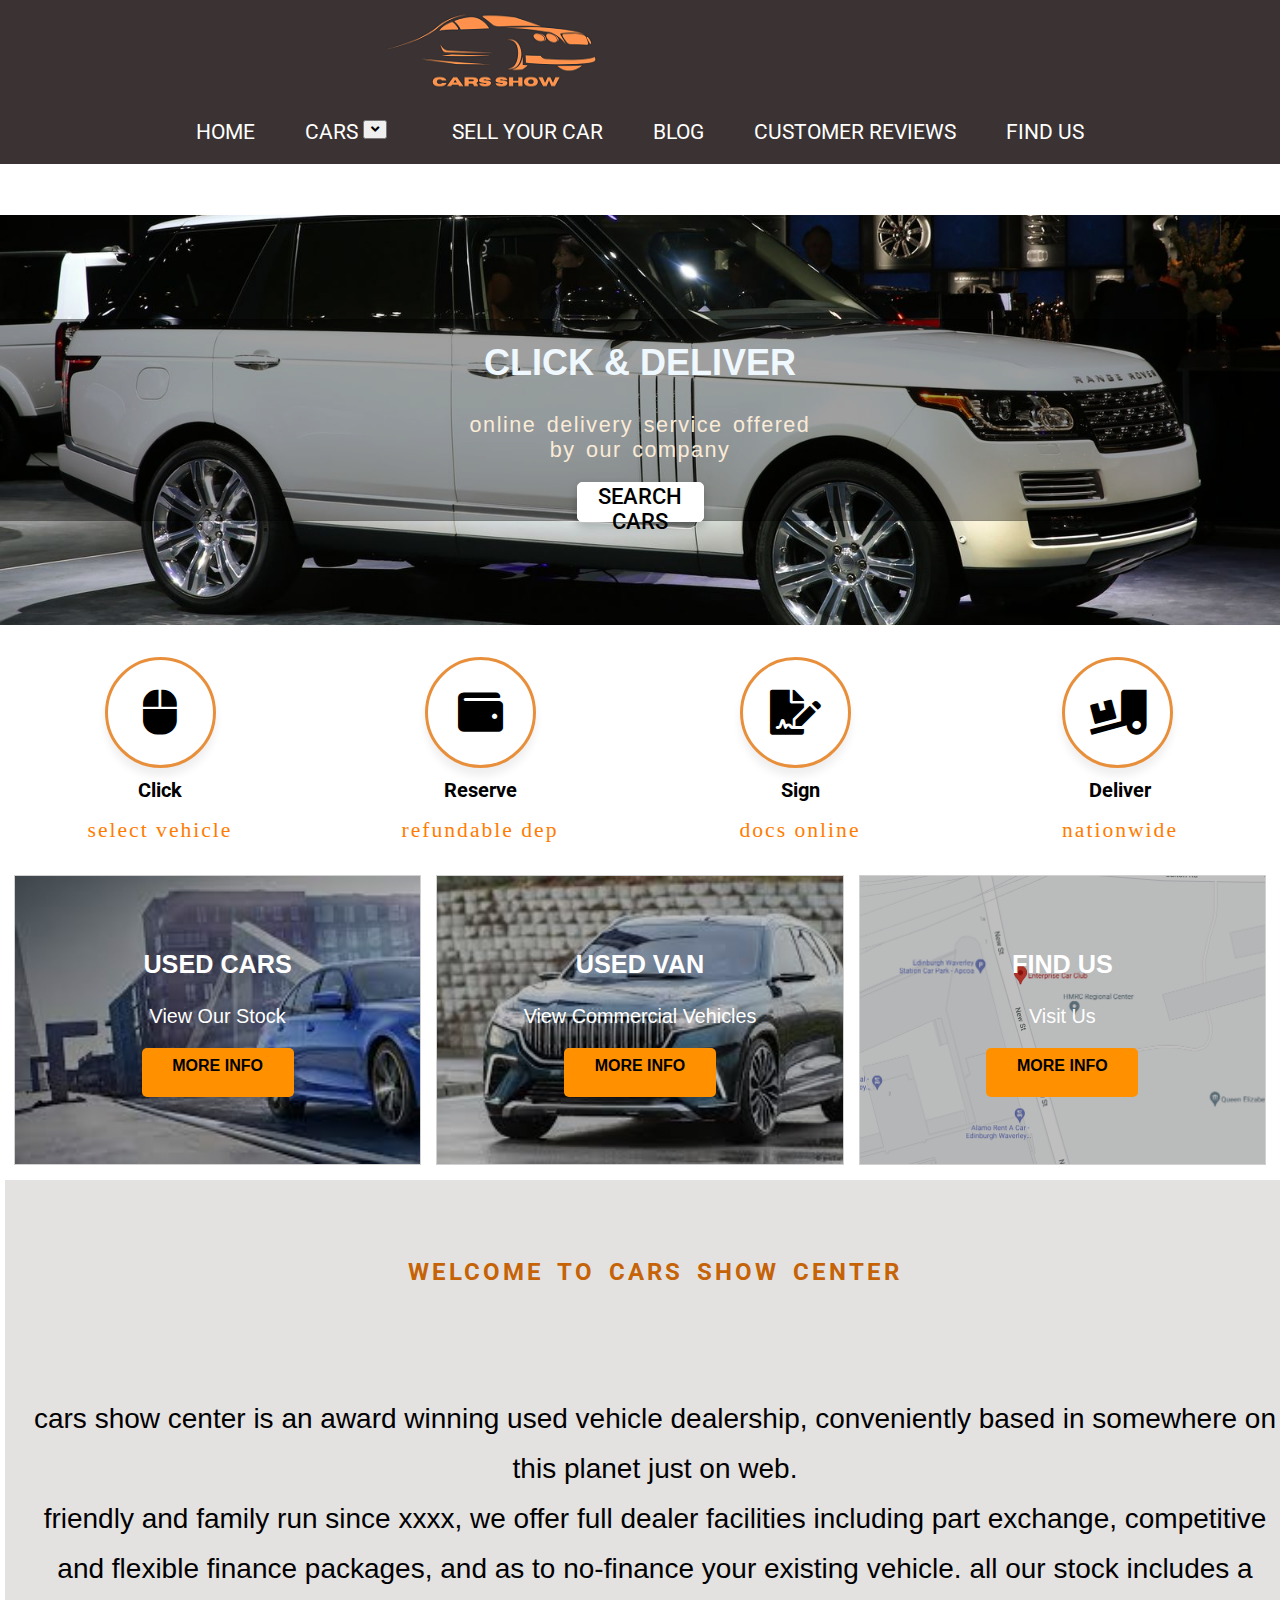
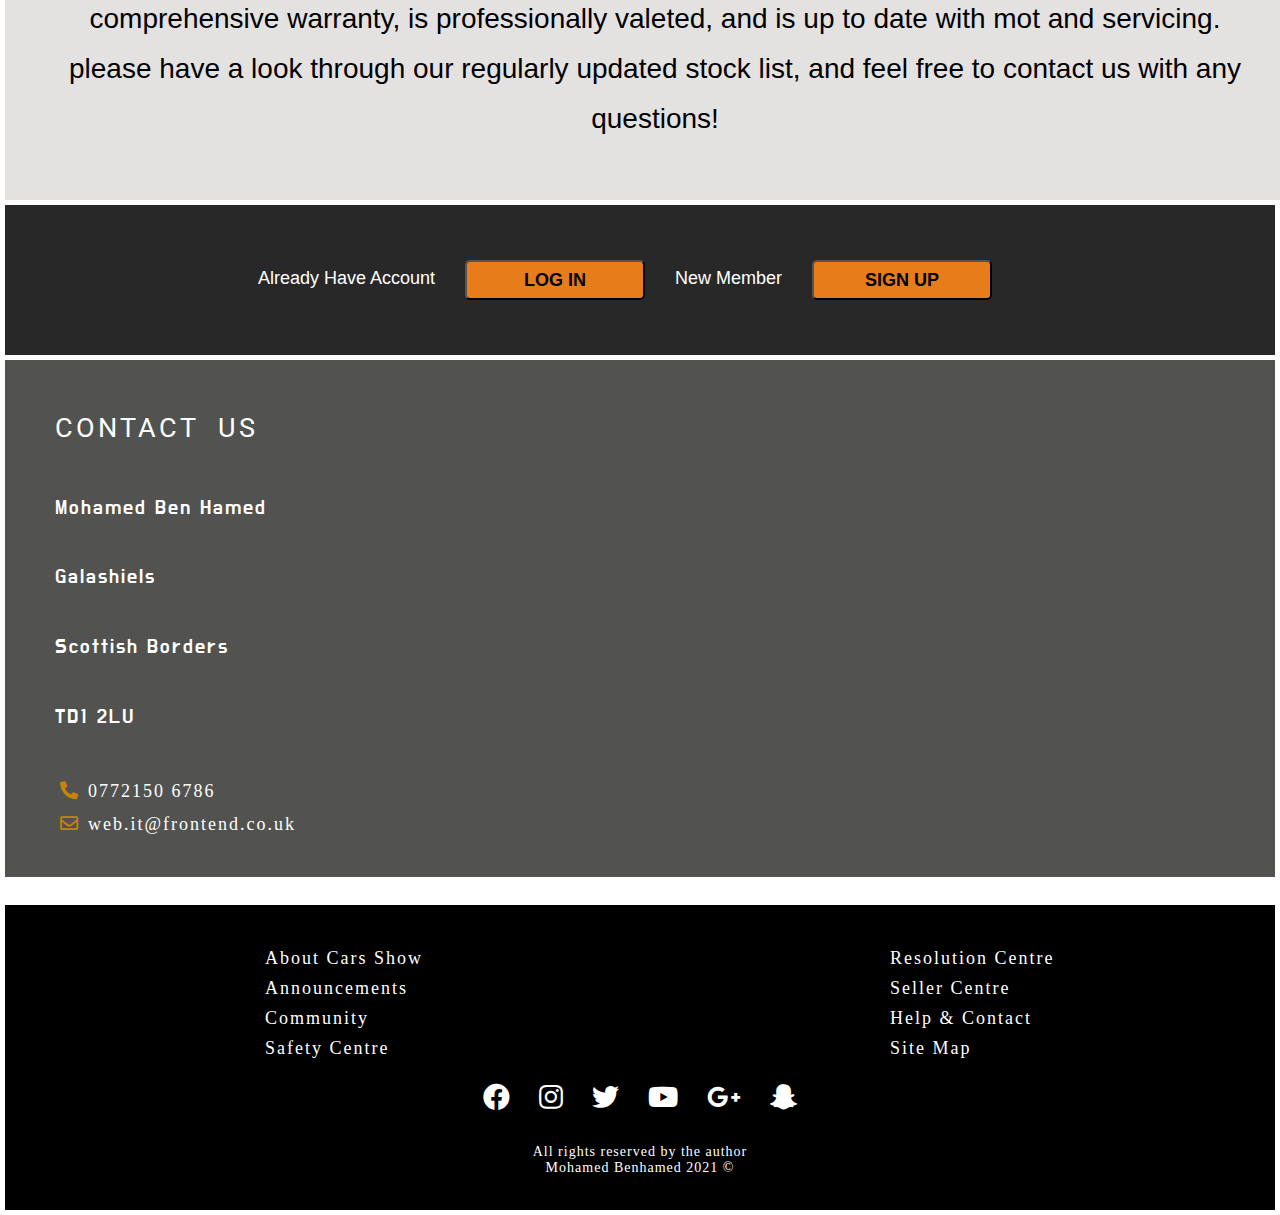
<file: index.html>
<!DOCTYPE html>
<html lang="en">
<head>
    <meta charset="UTF-8">
    <meta http-equiv="X-UA-Compatible" content="IE=edge">
    <meta name="viewport" content="width=device-width, initial-scale=1.0">
    <link rel="stylesheet" href="./style.css" type="text/css">
    <link rel="stylesheet" href="https://cdnjs.cloudflare.com/ajax/libs/font-awesome/5.15.2/css/all.min.css">
    <link rel="preconnect" href="https://fonts.gstatic.com">
    <link href="https://fonts.googleapis.com/css2?family=Roboto:wght@500&display=swap" rel="stylesheet">

    <link href="https://fonts.googleapis.com/css2?family=Roboto:wght@400&display=swap" rel="stylesheet">
    <link href="https://fonts.googleapis.com/css2?family=Roboto:wght@300&display=swap" rel="stylesheet">
    <link href="https://fonts.googleapis.com/css2?family=Roboto:wght@100&display=swap" rel="stylesheet">
    <link rel="preconnect" href="https://fonts.gstatic.com">
    <link href="https://fonts.googleapis.com/css2?family=Do+Hyeon&display=swap" rel="stylesheet">
    <script src="./script.js" defer></script>
    <title>cars-show</title>
</head>
<body>
    <div class="container" id="main-dv">
        <div class="header">
            <nav class="navbar">
                <div class="nav-top">
                    <img src="./img/logo.png" alt="logo">
                    <i class="fas fa-bars fa-2x" id="menu-btn"></i>
                </div>
                <ul class="nav-list" id="top-list">
                    <li>
                        <a href="./index.html">home</a>
                    </li>
                    <li class="car-drop">
                        <a href="#" class="car-btn">cars
                            <button class="fas fa-angle-down" id="show-cr"></button>
                        </a>
                        <div class="carlist" id="list-cr">
                            <a value="audi">audi</a>
                            <a value="bmw">bmw</a>
                            <a value="fiat">fiat</a>
                            <a value="ford">ford</a>
                            <a value="honda">honda</a>
                            <a value="kia">kia</a>
                            <a value="macedes-benz">marcedes-benz</a>
                            <a value="mini">mini</a>
                            <a value="mitsubishi">mitsubishi</a>
                            <a value="nissan">nissan</a>
                            <a value="peugeot">peugeot</a>
                            <a value="seat">seat</a>
                            <a value="suzuki">suzuki</a>
                            <a value="mazda">mazda</a>
                            <a value="vauxhall">vauxhall</a>
                            <a value="volkswagen">volkswagen</a> 
                        </div>
                    </li>
                    <li>
                        <a href="#contact">sell your car</a>
                    </li>
                    <li>
                        <a href="./blog.html">blog</a>
                    </li>
                    <li>
                        <a href="#">customer reviews</a>
                    </li>                    
                    <li>
                        <a href="#find-us">find us</a>
                    </li>  
                    <li>
                        <div class="top-conta">
                            <a href="tel">tel: 0xx87 6x7600</a>
                            <div class="top-icon">
                                <i class="fab fa-facebook fa-lg"></i>
                                <i class="fab fa-instagram fa-lg"></i>
                            </div>
                        </div>
                    </li>                  
                </ul>
            </nav>
        </div>
        <main class="content">
            <div class="mmain-top">
                <div class="linear"></div>
                <h1>click 	&#38; deliver</h1>
                <h2>online delivery service offered <br>by our company</h2>
                <button>
                    <a>search cars</a>
                </button>
            </div>
            <div class="big-icons">
                <div class="click">
                    <div class="circle">
                        <i class="fas fa-mouse"></i>
                    </div>
                    <div id="clik">
                        <h2>click</h2>
                        <span class="pref-col">select vehicle</span>
                    </div>
                </div>
                <div class="reserve">
                    <div class="circle">
                        <i class="fas fa-wallet"></i>
                    </div>
                    <div id="resv">
                        <h2>reserve</h2>
                        <span class="pref-col">refundable dep</span>
                    </div>
                </div>
                <div class="sign">
                    <div class="circle">
                        <i class="fas fa-file-signature"></i>
                    </div>
                    <div id="doc">
                        <h2>sign</h2>
                        <span class="pref-col">docs online</span>
                    </div>
                </div>
                <div class="deliver">
                    <div class="circle">
                        <i class="fas fa-truck-loading"></i>
                    </div>
                    <div id="delv">
                        <h2>deliver</h2>
                        <span class="pref-col">nationwide</span>
                    </div>
                </div>
            </div>
            <div class="cards-box">
                <div class="used-c bbackgg">
                    <h1>used cars</h1>
                    <p>view our stock</p>
                    <div class="more-info">
                        <a href="">more info</a>
                    </div>
                </div>
                <div class="used-v bbackgg">
                    <h1>used van</h1>
                    <p>view commercial vehicles</p>
                    <div class="more-info">
                        <a href="">more info</a>
                    </div>
                </div>
                <div class="find bbackgg" id="find-us">
                    <h1>find us</h1>
                    <p>visit us</p>
                    <div class="more-info">
                        <a href="">more info</a>
                    </div>
                </div>
            </div>
            <div class="about-us" id="about">
                <div class="top-ab">
                    <h1>welcome to cars show center</h1>
                </div>
                <div class="butt-ab">
                    <p>cars show center  is an award winning used vehicle dealership, conveniently based in somewhere on this planet just on web.<br>
                        friendly and family run since xxxx, we offer full dealer facilities including part exchange, competitive and flexible finance packages, and as to no-finance your existing vehicle. all our stock includes a comprehensive warranty, is professionally valeted, and is up to date with mot and servicing.<br>
                        please have a look through our regularly updated stock list, and feel free to contact us with any questions!</p>
                </div>
            </div>
            <div class="logsign">
                <p>already have account</p>
                <div class="log-in">
                    <button><a href="./sign.html" target="_blank">log in</a></button>
                </div>
                <p>new member</p>
                <div class="sign-up">
                    <button><a href="./sign.html" target="_blank">sign up</a></button>
                </div>
            </div>
            <div class="contact" id="author">
                <h1>contact us</h1>
                <p>mohamed ben hamed</p>
                <p>galashiels</p>
                <p>scottish borders</p>
                <p>td1 2lu</p>
                <div id="tel-pre">
                    <i class="fas fa-phone-alt"></i>
                    <a href="">0772150 6786</a>
                </div>
                <div id="eemail">
                    <i class="far fa-envelope"></i>
                    <a href="">web.it@frontend.co.uk</a>
                </div>
            </div>
        </main>
        <footer class="buttom-dv">
            <div class="refer-link">
                <ul>
                    <li>
                        <a href="">about cars show</a>
                    </li>
                    <li>
                        <a href="">announcements</a>
                    </li>
                    <li>
                        <a href="">community</a>
                    </li>
                    <li>
                        <a href="">safety centre</a>
                    </li>    
                </ul>
                <ul>
                    <li>
                        <a href="">resolution centre</a>
                    </li>
                    <li>
                        <a href="">seller centre</a>
                    </li>
                    <li>
                        <a href="">help &#38; contact</a>
                    </li>
                    <li>
                        <a href="">site map</a>
                    </li>    
                </ul>
            </div>
            <div class="med-link">
                <i class="fab fa-facebook fa-xs"></i>
                <i class="fab fa-instagram fa-xs"></i>
                <i class="fab fa-twitter fa-xs"></i>
                <i class="fab fa-youtube fa-xs"></i>
                <i class="fab fa-google-plus-g fa-xs"></i>
                <i class="fab fa-snapchat-ghost fa-xs"></i>
            </div>
            <div class="rights">
                <p>all rights reserved by the author <br><a href="#author">mohamed benhamed</a> 2021 &#169;</p>
            </div>
        </footer>
    </div>
</body>
</html>
</file>
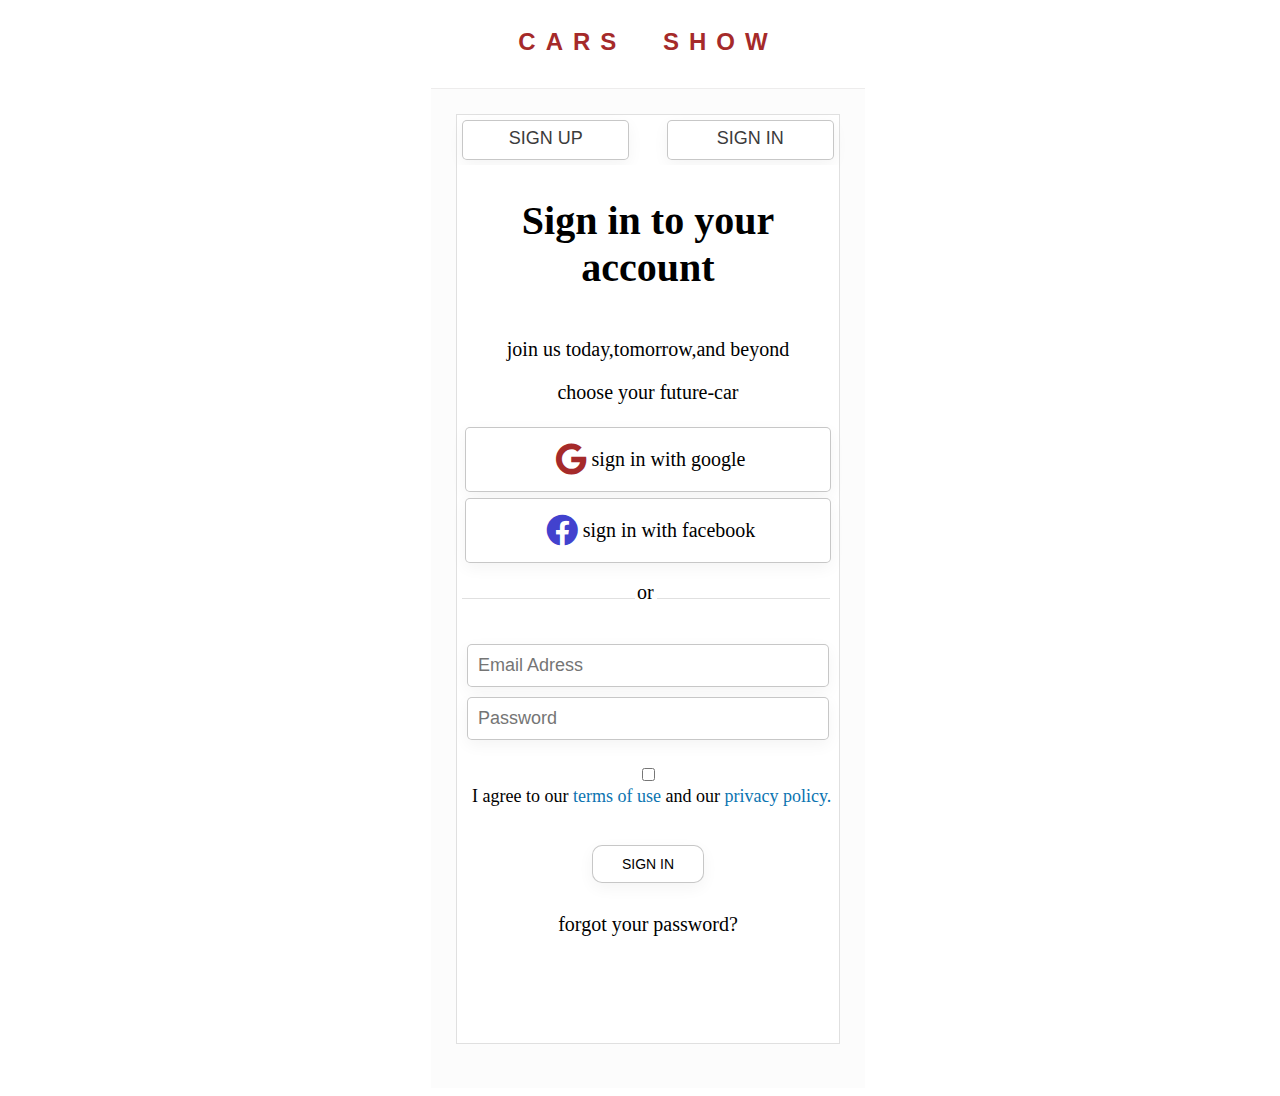
<file: sign.html>
<!DOCTYPE html>
<html lang="en">
<head>
    <meta charset="UTF-8">
    <meta http-equiv="X-UA-Compatible" content="IE=edge">
    <meta name="viewport" content="width=device-width, initial-scale=1.0">
    <link rel="stylesheet" href="./sign.css" type="text/css">
    <link rel="stylesheet" href="https://cdnjs.cloudflare.com/ajax/libs/font-awesome/5.15.2/css/all.min.css">
    <title>Sign-form</title>
</head>
<body>
    <div class="inner">
        <div class="heead">
            <a href='./index.html'>cars show</a>
        </div>
        <div class="tabl-inr">
            <div class="tabl-b">
                <div class="sign">
                    <div id="sin-up">
                        <button>sign up</button>
                    </div>
                    <div id="sin-in">
                        <button>sign in</button>
                    </div>
                </div>
                <div class="tab-main">
                    <h1>Sign in to your account</h1>
                    <span>
                        <p>join us today,tomorrow,and beyond</p>
                        <p>choose your future-car</p>
                    </span>
                    <div class="sign-with">
                        <div class="with-gog">
                            <i class="fab fa-google"></i>
                            <p>sign in with google</p>
                        </div>
                        <div class="with-fc">
                            <i class="fab fa-facebook"></i>
                            <p>sign in with facebook</p>
                        </div>
                    </div>
                    <div class="devided">
                        <div class="first-dv"></div>
                        <div class="middle-dv">or</div>
                        <div class="second-dv"></div>
                    </div>
                    <form action="get" class="adres-pas">
                        <label for="adress"></label>
                        <input type="email" required id="adress" placeholder="email adress">
                        <label for="pass-lock"></label>
                        <input type="password" required id="pass-lock" placeholder="password">
                    </form>
                    <div class="privacy">
                        <input type="checkbox" id="check">
                        <p>i agree to our 
                            <a href="">terms of use</a>
                            and our 
                            <a href="">privacy policy.</a>
                        </p>
                    </div>
                    <div class="buttom-dv">
                        <div>
                            <button>sign in</button>
                        </div>
                        <a href="">forgot your password?</a>
                    </div>
                </div>
            </div>
        </div>
    </div>
</body>
</html>
</file>
<file: style.css>
body{
     
    font-size: 18px;
    box-sizing: border-box;
    margin: 0;
}
/*320px — 480px: Mobile devices*/
.container{
    display: grid;
    width: 100vw;
    grid-template-columns: 100vw;
    grid-template-rows: 120px 2400px 480px;
    margin-left: 0;
    margin-right: 0;
    z-index: 0;
    grid-template-areas: 
    "hd"
    "main"
    "ft";
}
.header{
    grid-area: hd;
    z-index: 10;
}
.container.shrink{
    grid-template-rows: 350px 2400px 170px;
}
.content{
    grid-area: main;
    margin-left: 0;
    margin-right: 0;
    z-index: 1;
}
.buttom-dv{
    grid-area: ft;
    align-self: end;
    bottom: 0;
}
/*NAV*/
.navbar{
    display: flex;
    flex-direction: column;
    background-color: #3b3333;
    color: white;
    margin-bottom: 20px;
}
.nav-top{
    display: flex;
    height: 100px;
    flex-direction: row;
    justify-content: space-between;
    flex-wrap: nowrap;
    color: white;  
}
.fa-bars{
    display: block;
    float: left;
    margin-right: 20px;
    margin-top: 20px;
    cursor: pointer;
}
.nav-top img{
    margin-left: 80px;
    margin-top: 10px;
}
.nav-list{
    display: none;
    flex-direction: column;
    list-style: none;
    padding: 5px;
    margin: 0px;
    justify-content: flex-start;
    text-transform: uppercase;
    font-size: 14px;
    font-family: 'Roboto', sans-serif;
    margin-left: 20px;   
}
.nav-list.visible{
    display: flex;
}
.nav-list a {
    font-size: 1em;
    text-decoration: none;
    font-family: inherit;
    text-transform: inherit;
    justify-content: inherit;
    font-size: inherit;
    color: inherit;
    padding: 5px;
}
.nav-list a:hover{
    cursor: pointer;
}
/*dropdown--cars---list*/
.car-btn {
    color: inherit;  
}
.car-drop {
    position: relative;
    display: inline-block;
    z-index: 10;
}  
.carlist {
    display: none;
    position: absolute;
    width: 100%;
    background-color: #f9f9f9;
    min-width: 160px;
    height: 190px;
    box-shadow: 0px 8px 16px 0px rgba(0,0,0,0.2);
    overflow: scroll;
}  
.carlist a {
    color: black;
    font-size: 14px;
    font-weight: 500;
    padding: 12px 16px;
    text-decoration: none;
    display: block;
}  
.carlist a:hover {
    background-color: #e4e1e1;
}  
.carlist.visible {
    display: block;
  }
.fa-angle-down{
    float: right;
    margin-right: 20px;
    cursor: pointer;
}
.top-conta{
    display: flex;
    flex-direction: column;
    padding: 10px;
    margin: 5px;
    font-family: 'Roboto', sans-serif;
    text-transform: uppercase;
    font-size: 14px;
    margin-left: 20px;
    position: inherit;
}
.top-conta a{
    color: white;
    font-size: 14px;
    padding: 5px;
    text-decoration: none;
}
.top-icon i{
    padding: 5px;
    padding-right: 10px;
    margin: 5px;
    color: rgba(231, 137, 50, 0.952);
}
.mmain-top{
    display: flex;
    flex-direction: column;
    justify-content: center;
    justify-items: center;
    text-align: center;
    margin: 10px;
    padding: 5px;
    position: relative;   
}
.linear{
    display: none;
    width: 100%;
    height: 200px;
    position: absolute;
    background-color: rgba(0, 0, 0, 0.377);
    z-index: -1;
    align-self: center;
    border: 1px solid rgba(0, 0, 0, 0.068);
}
.mmain-top h1{
    text-align: center;
    font-size: 1.2em;
    text-transform: uppercase;
    font-family: 'new', sans-serif;
    margin-bottom: 10px;
    color: black;
    
}
.mmain-top h2{
    text-align: center;
    font-size: 0.8em;
    font-weight: 300;
    font-family: 'new', sans-serif;
    margin-bottom: 20px;
    letter-spacing: 1.5px;
    word-spacing: 3px;
    line-height: 25px;
    color:black;
}
.mmain-top button{
    width: 40vw;
    height: 40px;
    outline: none;
    text-transform: uppercase;
    font-family: 'Roboto', sans-serif;
    text-align: center;
    font-weight: 500;
    outline: none;
    align-self: center;
    background-color: white;
    border: 1px solid white;
    border-radius: 5px;
    box-shadow:   0px 5px 10px 0px rgba(0,0,0,0.2);
    transition: color 0.2s;
    transition: box-shadow 0.2s;
    
}
.mmain-top button a{
    cursor: pointer;
}
.mmain-top button:hover{
    box-shadow:   0px 8px 16px 0px rgba(0,0,0,0.2);
    color: rgba(231, 137, 50, 0.952);
}
.big-icons{
    display: grid;
    width: 100vw;
    height: 418px;
    justify-content: center;
    justify-items: center;
    grid-template-columns: 50% 50%;
    grid-template-rows: 50% 50%;
    grid-template-areas: 
    "clk"
    "resv"
    "sign"
    "delv";
}
.click, .reserve, .sign, .deliver, #clik, #resv, #docs, #delv,.circle{
    display: flex;
    justify-content: center;
    justify-items: center;
    flex-direction: column;
    text-align: center;
}
.circle{
    width: 105px;
    height: 105px;
    left: 25%;
    display: flex;
    justify-content: center;
    justify-items: center;
    border: 3px solid rgba(231, 137, 50, 0.952);
    border-radius: 50%;
    box-shadow: 0px 8px 8px 0px rgba(0, 0, 0, 0.068);;
    transition: color 0.2s;
    transition: background-color 0.2s;
    transition: box-shadow 0.2s;
}
.circle:hover{
    background-color: rgba(177, 174, 174, 0.678);
    color: rgba(231, 137, 50, 0.952);
    border: 3px solid rgba(233, 122, 19, 0.952);
    border-radius: 50%;
}
.big-icons i{
    font-size: 45px;
    text-align: center;
    transition: font-size 0.1s;
    cursor: pointer;
}
.big-icons i:hover{
    font-size: 50px;
}
.big-icons h2{
    text-transform: capitalize;
    margin-top: 10px;
    font-size: 20px;
    font-family: 'Roboto', sans-serif;
}
.pref-col{
    color: rgb(255, 124, 1); 
}
.cards-box{
    display: grid;
    width: 100vw;
    height: 640px;
    justify-content: center;
    justify-items: center;
    grid-template-rows: 33.33%;
    grid-template-columns: 100vw;
    grid-template-areas: 
    "used-v"
    "used-c"
    "find";
}
.bbackgg{
    display: flex;
    background-repeat: no-repeat;
    background-size: cover;
    border: 1px solid rgb(209, 209, 209);
    image-resolution: rgb(65, 60, 60);
    width: 96%;
    margin-bottom: 10px;
    outline: none;
    justify-content: center;
    justify-items: center;
    align-content: space-between;
    flex-direction: column;
    text-align: center;
    color: white;
}
.bbackgg h1{
    font-size: 20px;
    text-transform: uppercase;
    font-family: 'Lucida Sans', 'Lucida Sans Regular', 'Lucida Grande', 'Lucida Sans Unicode', Geneva, Verdana, sans-serif;
}
.bbackgg p{
    font-size: 14px;
    font-weight: 500;
    font-family: 'Lucida Sans', 'Lucida Sans Regular', 'Lucida Grande', 'Lucida Sans Unicode', Geneva, Verdana, sans-serif;
    text-transform: capitalize;
    margin: 10px;
}
.more-info{
    height: auto; 
    display: flex;
    flex-direction: row;
    text-align: center;
    justify-content: center;
    justify-items: center;   
}
.more-info a{
    width: 35%;
    height: 35px;
    padding: 5px;
    padding-top: 9px;
    margin: 10px;
    display: block;
    font-size: 16px;
    font-weight: 600;
    text-transform: uppercase;
    color: black;
    font-family: Arial, "Helvetica Neue", Helvetica, sans-serif;
    text-align: center;
    text-decoration: none;
    background-color: rgb(255, 145, 0);
    border-radius: 5px;
    outline: none;
    box-shadow: white;
}
.more-info a:hover{
    cursor: pointer;
    color: white;
    background-color: gray;
}
.used-c{
    background-image: linear-gradient(rgba(0, 0, 0, 0.25), rgba(0, 0, 0, 0.25)),url(./img/car2.jpg);
}
.used-v{
    background-image: linear-gradient(rgba(0, 0, 0, 0.25), rgba(0, 0, 0, 0.25)),url(./img/car1.jpg);
}
.find{
    background-image: linear-gradient(rgba(0, 0, 0, 0.25), rgba(0, 0, 0, 0.25)),url(./img/googlemap.png5.png);
}
.about-us{
    background-color: black;
    width: 98vw;
    height: auto;
    display: flex;
    flex-direction: column;
    text-align: center;
    justify-content: center;
    justify-items: center;
    align-content: space-between;
    padding: 10px;
    margin: 5px;
}
.top-ab{
    padding: 20px;
    margin-bottom: 30px;  
}
.top-ab h1{
    font-size: 24px;
    letter-spacing: 3px;
    word-spacing: 5px;
    color: rgb(197, 99, 6);
    text-transform: uppercase;
    font-family: 'Roboto', sans-serif;
    line-height: 35px;
}
.butt-ab p{
    color: white;
    font-size: 20px;
    line-height: 30px;
    font-family: 'Gill Sans', 'Gill Sans MT', Calibri, 'Trebuchet MS', sans-serif;
}
.logsign{
    display: flex;
    flex-direction: column;
    text-align: center;
    justify-content: center;
    justify-items: center;
    align-content: space-between;
    padding: 10px;
    margin: 5px;
    background-color: rgb(41, 40, 40);
    color: white;
}
.logsign a{
    text-decoration: none;
    color: inherit;
}
.log-in, .sign-up{
    padding: 10px;
}
.logsign p{
    font-size: 18px;
    text-transform: capitalize;
    font-family: sans-serif;
    margin-top: 10px;
}
.logsign button{
    width: 75%;
    height: 40px;
    text-transform: uppercase;
    font-size: 18px;
    font-weight: 600;
    font-family: Verdana, Geneva, Tahoma, sans-serif;
    background-color: rgb(231, 125, 26);
    border-radius: 5px;
    outline: none;
    transition: color 0.2s;
    transition: box-shadow 0.2s;
    transition: background-color 0.2s;
}
.logsign button:hover{
    color: white;
    background-color: rgba(231, 143, 10, 0.418);
    box-shadow: 0.5px 0.5px  rgb(177, 176, 176);
}
.contact{
    display: flex;
    flex-direction: column;
    text-align: left;
    justify-content: left;
    justify-items: left;
    align-content: space-between;
    padding: 20px;
    padding-left: 30px;
    margin: 5px;
    background-color: rgb(82, 83, 80);
    color: white;
}
.contact h1{
    font-size: 20px;
    text-transform: uppercase;
    font-family: 'Roboto' ,sans-serif;
    letter-spacing: 3px;
    font-weight: 400;
    word-spacing: 10px;
    margin-bottom: 15px;
}
.contact p{
    text-transform: capitalize;
    font-family: 'Do Hyeon', sans-serif;
    font-size: 18px;
    letter-spacing: 1px;
    line-height: 30px;
}
.contact p:last-of-type{
    text-transform: uppercase;
}
#tel-pre, #eemail{
    display: flex;
    flex-direction: row;
    padding: 5px;
    margin-top: 5px;
    text-decoration: none;
}
.contact i{
    padding-right: 10px;
    color: rgb(196, 131, 10);
}
.contact a{
    text-decoration: none;
    color: white;
    letter-spacing: 2px;
}
.buttom-dv{
    display: flex;
    flex-direction: column;
    margin: 5px;
    padding: 10px;
    padding-bottom: 20px;
    background-color: black;
    color: white;
}
.buttom-dv a{
    text-decoration: none;
    cursor: pointer;
    color: inherit;
}
.buttom-dv a:hover{
    color: rgb(255, 145, 0);
}
.refer-link{
    display: flex;
    flex-direction: row;
    margin: 0px;
    padding: 0px;
}
.refer-link ul{
    list-style: none;
    width: 50%;
    margin-bottom: 10px;
    line-height: 30px;
    text-transform: capitalize;
    letter-spacing: 2px;
}
.med-link{
    display: block;
    width: 100%;
    text-align: center;
    margin-bottom: 10px;
    font-size: 2em;
}
.med-link i{
    padding: 10px;
    cursor: pointer;
    border-radius: 50%;
}
.med-link i:hover{
    background-color: white;
}
.fa-facebook:hover{
    color: rgb(63, 63, 190);
}
.fa-instagram:hover{ 
    color: #bc1888;   
}
.fa-twitter:hover{
    color: rgb(104, 104, 230);
}
.fa-youtube:hover{
    color: rgb(223, 18, 46);
}
.fa-google-plus-g:hover{
    color: rgb(190, 72, 63);
}
.fa-snapchat-ghost:hover{
    color: rgb(190, 188, 63);
}
.rights{
    text-align: center;
}
.rights p{
    font-size: 14px;
    letter-spacing: 1px;
}
.rights p::first-letter, .rights p a{
    text-transform: capitalize;
}
/*481px — 768px: iPads, Tablets*/
@media  screen and (min-width: 481px) {
    .container{
        grid-template-rows: 120px 2310px 170px;
    }
    .nav-top img{
        margin-left: 30%;
    }
}
/*769px — 1024px: Small screens, laptops*/
@media  screen and (min-width: 769px) {
    .container{
        grid-template-rows: 120px 2310px 170px;
    }
    .navbar{
        width: 100vw;
        position: fixed;
    }
    .nav-top i{
        display: none;
    }
    .nav-list{
        flex-direction: row;
        flex-wrap: nowrap;
        display: flex;
        justify-content: center;
        padding: 0px;
        margin: 0px;    
    }
    .nav-list li{
        padding: 5px;
       font-size: 14px;
        margin: 15px;
        float: left;
        
    }
    .car-drop{
        padding: 0px;
    }
    .nav-list li a:hover{
        color: rgb(238, 119, 76);
    }
    .nav-list li:last-of-type{
        display: none;
    }
    .car-drop{
        padding: 10px;
    }
    .carlist.visible{
        overflow-x: scroll;
        overflow-y: hidden;
        width: 500px;
        height: 70px;
        display: flex;
        flex-direction: row;
    }
    .mmain-top{
        height: 400px;
        margin: 0;
        background-image: url("./img/car-cover.jpg");
        background-position: center;
        background-repeat: no-repeat;
        background-size: cover;
        margin-top: 50px;
        z-index: -1;
    }
    .linear{
        display: block;
    }
    .mmain-top h1{
        font-size: 2em;
        color: aliceblue;

    }
    .mmain-top h2{
        font-size: 1.2em;
        color: antiquewhite;
    }
    .mmain-top button{
        width: 20vw;
        cursor: pointer;
    }
    .big-icons{
        grid-template-columns: repeat(4,25%);
        grid-template-rows: 100%;
        height: 250px;
    }
    .cards-box{
        grid-template-columns: repeat(3,33%);
        grid-template-rows: 100%;
        height: 300px;
    }
    .about-us{
        height: 600px;
        background-color: #e4e1e1;
        margin-right: 0;
    }
    .top-ab{
        margin-top: 20px;
        padding-top: 20px;
    }
    .about-us p{
        color: black;
        padding: 10px;
        line-height: 50px;
        font-size: 1.5em;
    }
    .logsign{
        padding: 25px;
        flex-direction: row;
    }
    .logsign p{
        padding-top: 28px;
    }
    .logsign button{
        width: 20vh;
        margin: 20px;
    }
    .contact{
        padding-left: 50px;
        line-height: 60px;
        padding-bottom: 60px;
    }
    .contact h1{
        font-size: 1.5em;
    }
    .contact p{
        font-size: 1.1em;
        letter-spacing: 2px;
    }
    .buttom-dv{
        z-index: 4;
    }
    #tel-pre, #eemail{
        height: 18px;
    }
    .contact i{
        margin-top: 20px;
    }
    .refer-link ul{
     display: flex;
     flex-direction: column;
     justify-content: center;
     justify-items: center;
     padding-left: 18%;
     padding-top: 10px;
    }   
}
/*1025px — 1200px: Desktops, large screens*/
@media only screen and (min-width: 1025px){
    .container{
        grid-template-rows: 120px 2200px 170px;
    }
    .nav-list li a{
        font-size: 1.5em;
    }
    .refer-link ul{
        padding-left: 20%;
    } 
}
@media only screen and (min-width: 1200px){
    .container{
        grid-template-rows: 165px 2480px 170px;
    }
    .about-us{
        width: 100vw;
    }
    .about-us p{
        font-size: 28px;
    }
    .mmain-top button{
        font-size: 1.2em;
        width: 10%;
    }
    .reserve .circle, .click .circle{
        align-self: center;
    }
    .pref-col{
        font-size: 1.2em;
        letter-spacing: 2px;
    }
    .cards-box h1{
        font-size: 1.4em;
    }
    .cards-box p{
        font-size: 1.1em;
    }
}
</file>
<file: sign.css>
*{
    box-sizing: border-box;
    z-index: 0;
    background-color: rgb(255, 255, 255);
    color: rgb(0, 0, 0);
}
.inner{
    display: grid;
    width: 100vw;
    height: auto;
    margin: 0;
    padding: 0;
    z-index: 1;
    grid-template-columns: 100vw;
    grid-template-rows: 80px 1000px ;
    justify-content: center;
    justify-items: center;
    grid-template-areas: 
    "hed"
    "tab";
}
.heead{
    grid-area: hed;
    display: flex;
}
.tabl-inr{
    grid-area: tab;
    display: block;
    background-color: rgba(199, 196, 196, 0.055);
    padding: 25px;
    border-top: 1px solid rgba(199, 196, 196, 0.295); 
}
.heead a{
    text-decoration: none;
    text-transform: uppercase;
    font-family: 'Roboto',sans-serif;
    letter-spacing: 10px;
    word-spacing: 20px;
    color: brown;
    font-size: 24px;
    font-weight: 600;
    margin-top: 20px;
}
.tabl-b{
    display: grid;
    width: 90vw;
    height: 98%;
    grid-template-columns: 100%;
    grid-template-rows: 50px 1fr ;
    grid-template-areas: 
    "sgn"
    "tab";
    border: 1px solid rgba(82, 81, 81, 0.178);
    padding: 20px;
    font-size: 20px;
    z-index: 2;
}
.sign{
    grid-area: sgn;
    display: flex;
    flex-direction: row;
    flex-wrap: nowrap;
    width: 100%;
    margin-top: 0px;
    padding: 5px;
    justify-content: space-between;
   
}
#sin-up, #sin-in{
    width: 45%;
    border: 1px solid rgba(0, 0, 0, 0.219);
    box-shadow: 0px 5px 16px 0px rgba(0, 0, 0, 0.048);
    border-radius: 5px;
    outline: none;
    padding-top: 5px;
    display: block;
}

#sin-up button, #sin-in button{
    width: 100%;
    font-family: 'Franklin Gothic Medium', 'Arial Narrow', Arial, sans-serif;
    font-size: 18px;
    font-weight: 400;
    color: rgb(59, 59, 59);
    border: none;
    text-transform: uppercase;
}
.tab-main h1 a{
    font-family: 'Lucida Sans', 'Lucida Sans Regular', 'Lucida Grande', 'Lucida Sans Unicode', Geneva, Verdana, sans-serif;
    font-weight: 200;
}
.tab-main{
    display: flex;
    flex-direction: column;
    padding: 5px;
    text-align: center;
}
.sign-with{
    display: flex;
    flex-direction: column;
    text-align: center;
}
.sign-with i{
    font-size: 1.6em;
    margin-top: 10px;
    padding: 5px;
}
.with-gog ,.with-fc{
    display: flex;
    flex-direction: row;
    justify-content: center;
    border: 1px solid rgba(0, 0, 0, 0.219);
    box-shadow: 0px 5px 16px 0px rgba(0, 0, 0, 0.048);
    border-radius: 5px;
    margin: 3px;
    outline: none;
}
.with-gog i{
    color: brown;
}
.with-fc i{
    color: rgb(66, 66, 206);
}
.devided{
    display: flex;
    flex-direction: row;
    padding: 0px;
    margin: 0px;
    text-align: center;
    margin-top: 15px;
    margin-bottom: 40px;
}
.first-dv, .second-dv{
    border-bottom: 1px solid rgba(0, 0, 0, 0.123);
    width: 46.5%;
}
.middle-dv{
    display: inline-flex;
    margin-bottom: -5px;
    padding-left: 2px;
    text-align: center;
    width: 6%;
}
.adres-pas{
    display: flex;
    flex-direction: column;
    flex-wrap: nowrap;
}
.adres-pas input{
    padding: 10px;
    margin: 5px;
    font-size: 18px;
    text-transform: capitalize;
    border-radius: 5px;
    outline: none;
    border: 1px solid rgba(0, 0, 0, 0.219);
    box-shadow: 0px 5px 16px 0px rgba(0, 0, 0, 0.048);
}
.privacy{
    display: flex;
    flex-direction: column;
    flex-wrap: wrap;
    text-align: left;
    font-size: 18px;
    margin-top: 20px;
}

.privacy input{
    font-size: 50px;
}
.privacy p::first-letter{

    text-transform: capitalize;
}
.privacy p{
    margin-top: 2px;
    margin-left: 10px;
}
.privacy a{
    text-decoration: none;
    color: rgb(11, 116, 177);
}
.buttom-dv{
    display: flex;
    flex-direction: column;
}
.buttom-dv button{
    width: 30%;
    padding: 10px;
    margin: 20px;
    margin-bottom: 30px;
    text-align: center;
    font-size: 14px;
    font-weight: 500;
    font-family: 'Segoe UI', Tahoma, Geneva, Verdana, sans-serif;
    text-transform: uppercase;
    border: 1px solid rgba(0, 0, 0, 0.219);
    box-shadow: 0px 5px 16px 0px rgba(0, 0, 0, 0.048);
    outline: none;
    cursor: pointer;
    outline: none;
    border-radius: 10px;

}
.buttom-dv button:hover{
    background-color: orange;
    color: white;
}
.buttom-dv a{
    text-decoration: none;
    cursor: pointer;
}
@media screen and (min-width: 768px) {
    .tabl-b{
        width: 50vw;
    }
}
@media screen and (min-width: 1024px) {
    .tabl-b{
        width: 35vw;
    }
}
@media screen and (min-width: 1200px){
    .tabl-b{
        width: 30vw;
        margin: 0;
        padding: 0;
    }
}
</file>
